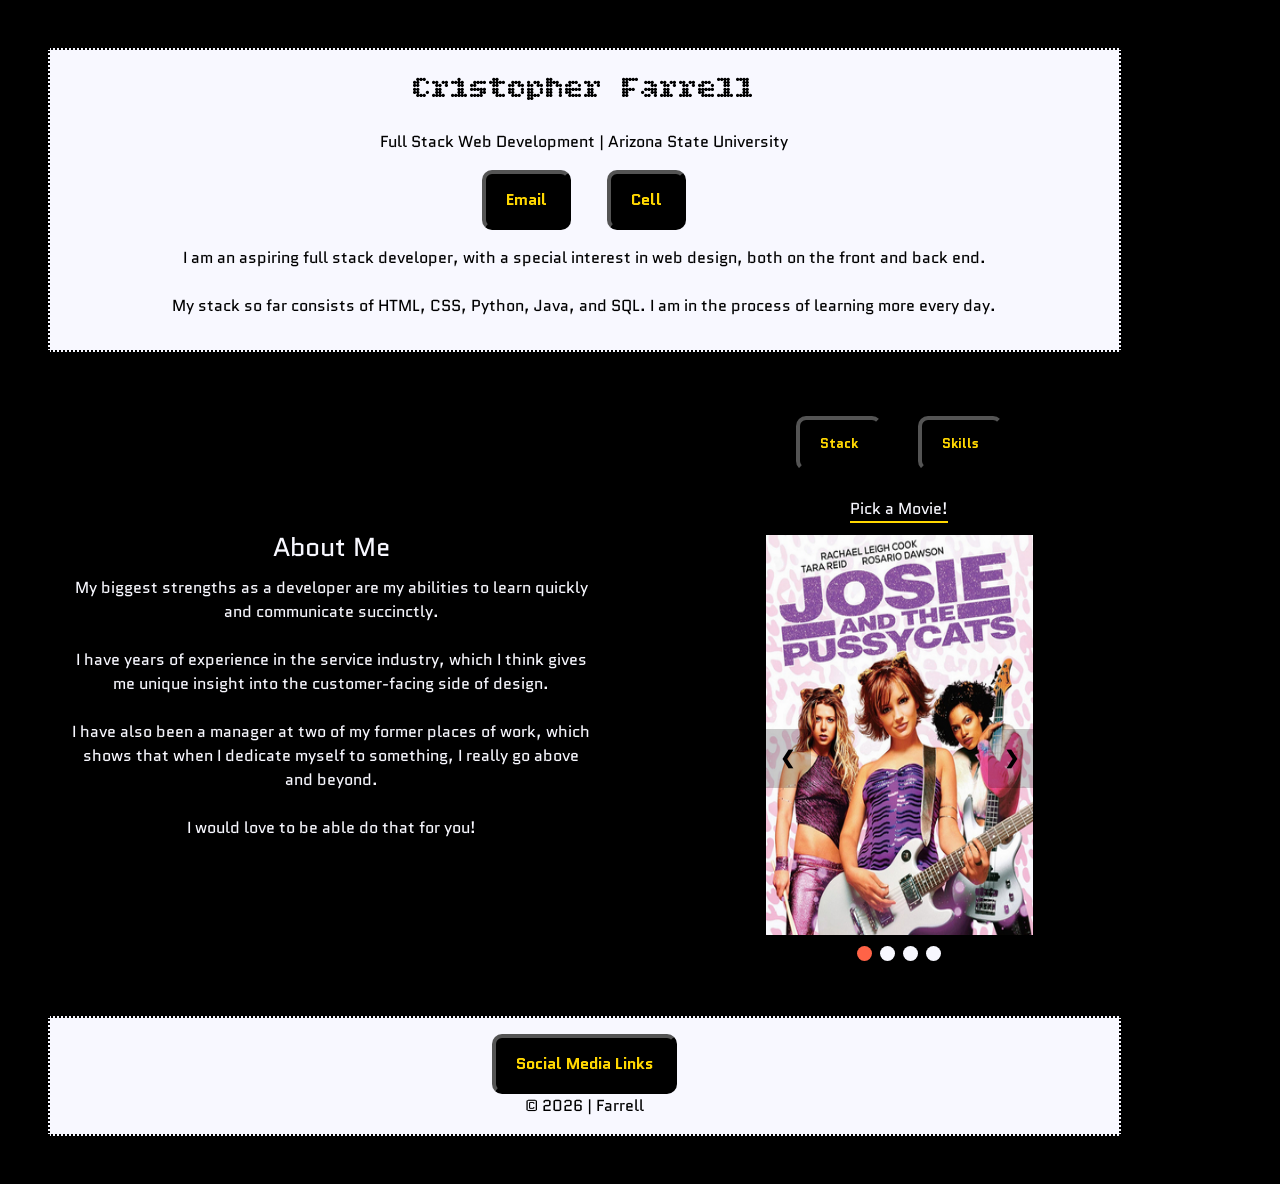
<file: index.html>
<!DOCTYPE html>
    <html lang="en">
        <head>
            <meta charset="utf-8">
            <meta name="viewport" content="width:device-width, initial-scale=1.0"> 
            <meta name="author" content="Cristopher Farrell">
            <meta name="description" content="A showcase of skills and experience related to being a full stack web developer.">
            <meta name="robots" content="index, follow">
            <title>Farrell | Portfolio</title>
            <link rel="preconnect" href="https://fonts.googleapis.com">
            <link rel="preconnect" href="https://fonts.gstatic.com" crossorigin>
            <link href="https://fonts.googleapis.com/css2?family=Quantico:ital,wght@0,400;0,700;1,400;1,700&display=swap" rel="stylesheet">
            <link rel="preconnect" href="https://fonts.googleapis.com">
            <link rel="preconnect" href="https://fonts.gstatic.com" crossorigin>
            <link href="https://fonts.googleapis.com/css2?family=Bitcount+Grid+Double:wght@100..900&display=swap" rel="stylesheet">
            <link rel="stylesheet" href="styles/styles.css">
        </head>
        <body>
            <header>
                <h1>Cristopher Farrell</h1>
                <p>Full Stack Web Development | Arizona State University</p>
                <div id="top_buttons">
                    <a href="mailto:cfarre24@asu.edu" class="button">Email</a>
                    <a href="tel:+14239307454" class="button">Cell</a>
                </div>
                <p>
                    I am an aspiring full stack developer, with a special interest in web design, both on the front and back end.<br><br>
                    My stack so far consists of HTML, CSS, Python, Java, and SQL. I am in the process of learning more every day.
                </p>
            </header>
            <section id="blurb">
                <h2>About Me</h2>
                <p>
                    My biggest strengths as a developer are my abilities to learn quickly and communicate succinctly.<br><br>
                    I have years of experience in the service industry, which I think gives me unique insight into the customer-facing
                    side of design.<br><br> 
                    I have also been a manager at two of my former places of work, which shows that when I dedicate myself
                    to something, I really go above and beyond.<br><br> 
                    I would love to be able do that for you!
                </p>
            </section>
            <section id="skills_examples">
                <div id="middle_buttons">
                    <div class="dropdown">
                        <button class="button">Stack</button>
                        <div class="dropdown_content">
                            Front End:<br>HTML<br>CSS<br>JavaScript<br><br>
                            Back End:<br>Python<br>Java<br>SQL
                        </div>
                    </div>
                    <div class="dropdown">
                        <button class="button">Skills</button>
                        <div class="dropdown_content">
                            Software:<br>Illustrator<br>Photoshop<br>InDesign<br>Figma<br><br>
                            People:<br>Communication<br>Problem Solving<br>Meticulousness 
                        </div>
                    </div>
                </div>
                <p>Pick a Movie!</p>
                <div id="posters">
                    <div class="movie_poster fade">
                        <a href="pages/josie.html">
                        <img src="images/josie_assets/josie-poster.jpg" alt="Josie & the Pussycats movie poster"></a>
                    </div>
                    <div class="movie_poster fade">
                        <a href="pages/menu.html">
                            <img src="images/menu_assets/menu-poster.jpg" alt="The Menu movie poster"></a>
                    </div>
                    <div class="movie_poster fade">
                        <a href="pages/nine.html">
                            <img src="images/9_assets/nine-poster.jpg" alt="Nine movie poster"></a>
                    </div>
                    <div class="movie_poster fade">
                        <a href="pages/turbo.html">
                            <img src="images/turbo_assets/turbo-kid-poster.jpg" alt="Turbo Kid movie poster"></a>
                    </div>
                    <a class="prev" onclick="plusSlides(-1)">&#10094</a>
                    <a class="next" onclick="plusSlides(1)">&#10095</a>
                    <div style="text-align:center">
                        <span class="dot" onclick="currentSlide(1)"></span>
                        <span class="dot" onclick="currentSlide(2)"></span>
                        <span class="dot" onclick="currentSlide(3)"></span>
                        <span class="dot" onclick="currentSlide(4)"></span>
                    </div>
                </div>
                <script>
                    let slideIndex = 1;
                    showSlides(slideIndex);

                    function plusSlides(n) {
                        showSlides(slideIndex += n);
                    }

                    function currentSlide(n) {
                        showSlides(slideIndex = n);
                    }

                    function showSlides(n) {
                        let i;
                        let slides = document.getElementsByClassName("movie_poster");
                        let dots = document.getElementsByClassName("dot");
                        if (n > slides.length) {slideIndex = 1}
                        if (n < 1) {slideIndex = slides.length}
                        for (i = 0; i < slides.length; i++) {
                            slides[i].style.display = "none";
                        }
                        for (i = 0; i < dots.length; i++) {
                            dots[i].className = dots[i].className.replace(" active", "");
                        }
                        slides[slideIndex-1].style.display = "block";
                        dots[slideIndex-1].className += " active";
                    }
                </script>
            </section>
            <footer>
                <a href="#" class="button">Social Media Links</a>
                <p> &copy; 2026 | Farrell</p>
            </footer>
        </body>
    </html>
</file>
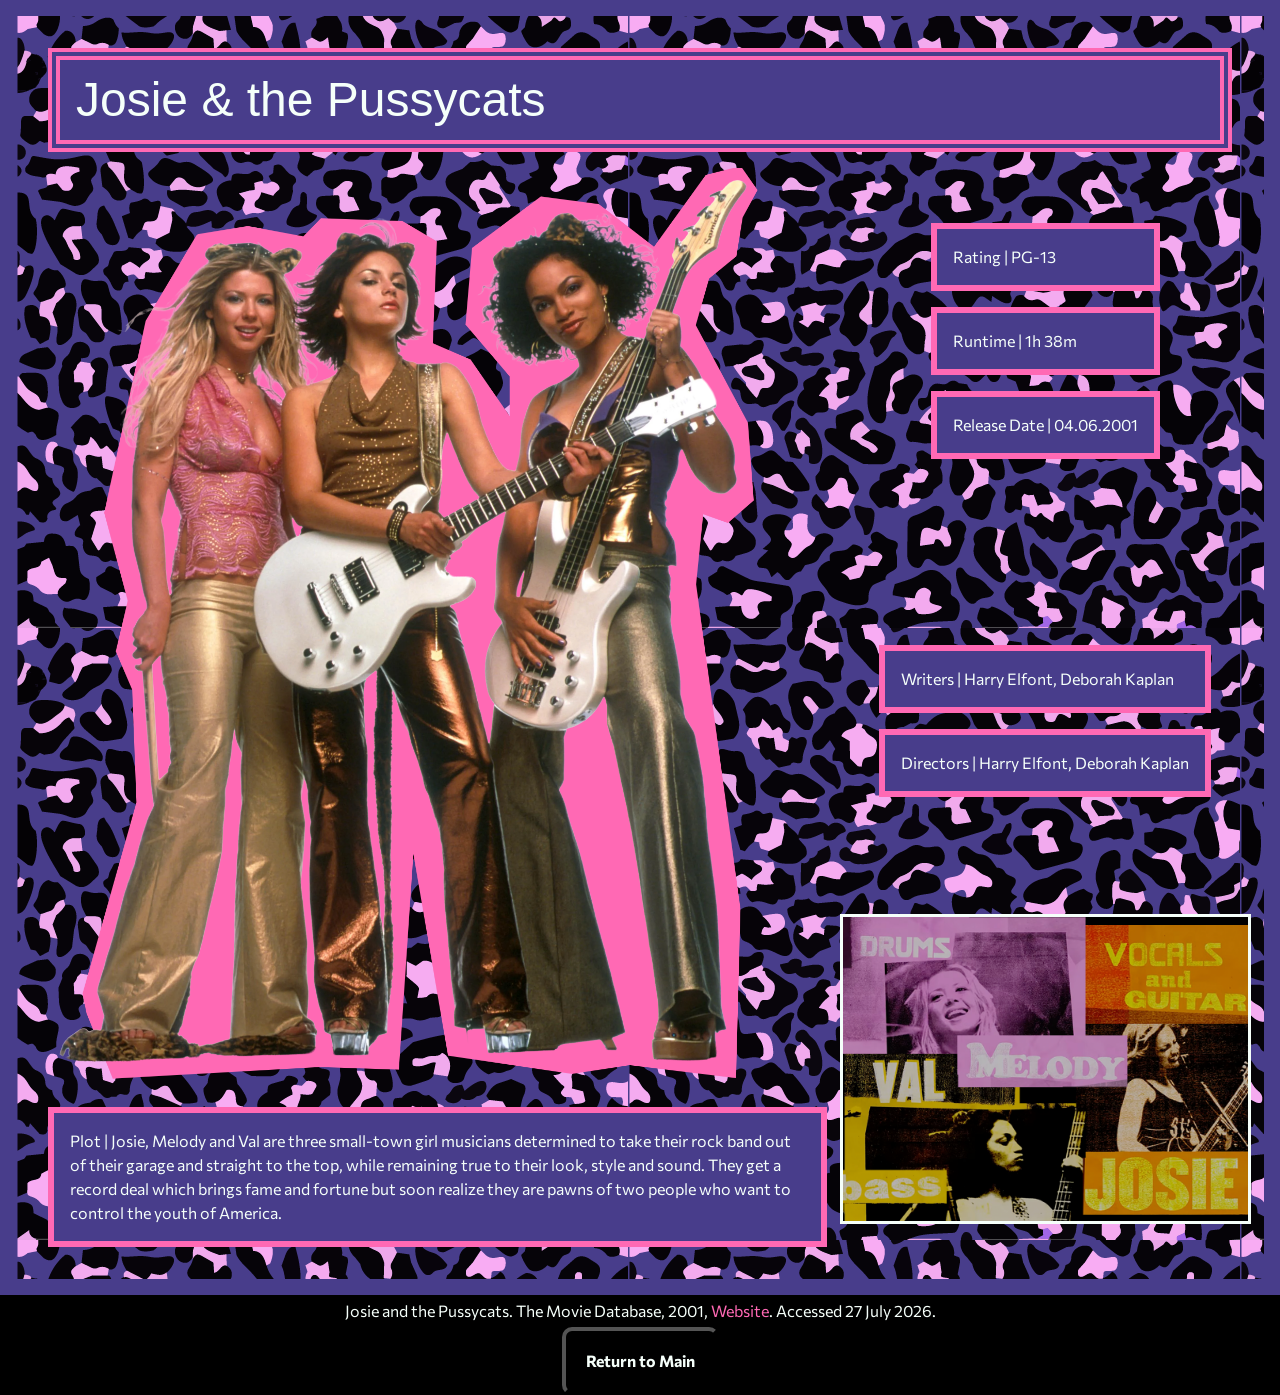
<file: pages/josie.html>
<!DOCTYPE html>
<html lang="en">
    <head>
        <meta charset="utf-8">
        <meta name="viewport" content="width:device-width, initial-scale=1.0"> 
        <meta name="author" content="Cristopher Farrell">
        <meta name="description" content="A summary of the film Turbo Kid.">
        <meta name="robots" content="index, follow">
        <title>Josie & the Pussycats | Farrell</title>
        <link rel="preconnect" href="https://fonts.googleapis.com">
        <link rel="preconnect" href="https://fonts.gstatic.com" crossorigin>
        <link href="https://fonts.googleapis.com/css2?family=Commissioner:wght@100..900&family=Slackey&display=swap" rel="stylesheet">
        <link rel="stylesheet" href="../styles/josie_styles.css">
    </head>
    <body>
        <main>
            <header>
                <h1>Josie & the Pussycats</h1>
            </header>
            <div id="middle">
                <div id="r_r_r">
                    <p>Rating | PG-13</p>
                    <p>Runtime | 1h 38m</p>
                    <p>Release Date | 04.06.2001</p>
                </div>
                <img src="../images/josie_assets/pussycats_names.png" alt="Gals w their names and instruments.">
                <div id="w_d">
                    <p>Writers | Harry Elfont, Deborah Kaplan</p>
                    <p>Directors | Harry Elfont, Deborah Kaplan</p>
                </div>
            </div>
            <img class="glam_shot" src="../images/josie_assets/josie_glam_shot.png" alt="Josie, Mel, and Val with a pink background.">
            <div id="plot">
                <p>
                    Plot | Josie, Melody and Val are three small-town girl musicians determined to take their rock band out of their garage and straight to the top, 
                    while remaining true to their look, style and sound. They get a record deal which brings fame and fortune but soon realize they are pawns of 
                    two people who want to control the youth of America.
                </p>
            </div>
        </main>
        <footer>
            <p><cite>Josie and the Pussycats.</cite> The Movie Database, 2001, <a href="https://www.themoviedb.org/movie/19366-josie-and-the-pussycats?language=en-US">Website</a>. Accessed 27 July 2026.</p>
            <a href="../index.html" class="button">Return to Main</a>
        </footer>
    </body>
</html>
</file>
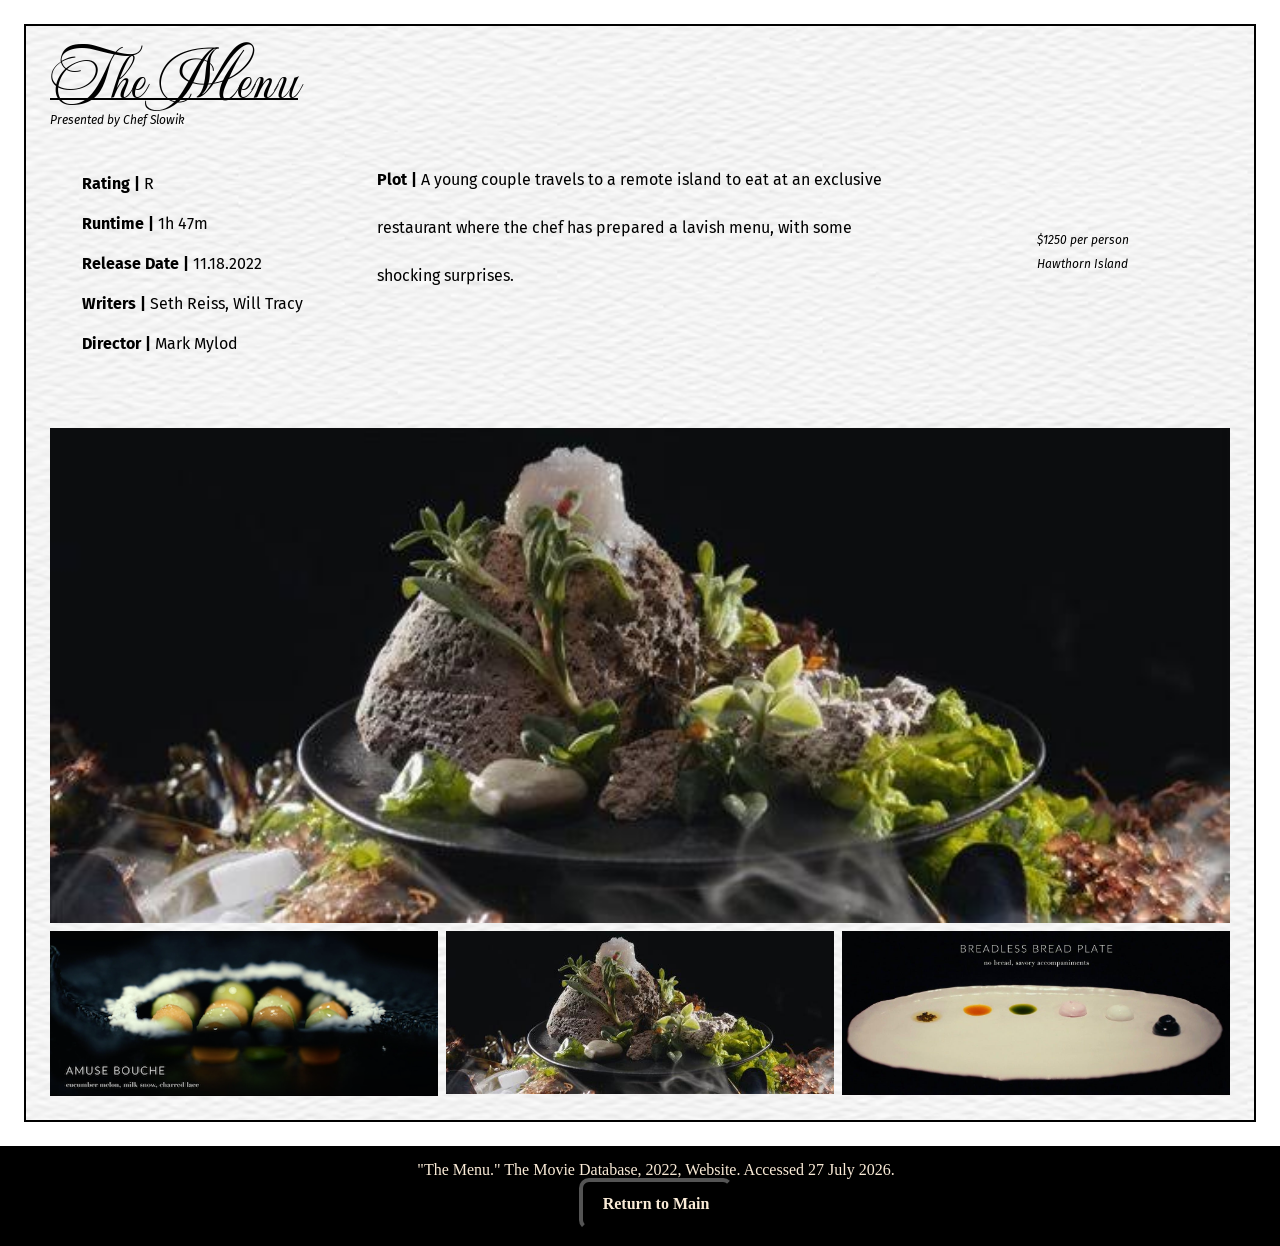
<file: pages/menu.html>
<!DOCTYPE html>
<html lang="en">
    <head>
        <meta charset="utf-8">
        <meta name="viewport" content="width:device-width, initial-scale=1.0"> 
        <meta name="author" content="Cristopher Farrell">
        <meta name="description" content="A summary of the film Turbo Kid.">
        <meta name="robots" content="index, follow">
        <title>The Menu | Farrell</title>
        <link rel="preconnect" href="https://fonts.googleapis.com">
        <link rel="preconnect" href="https://fonts.gstatic.com" crossorigin>
        <link href="https://fonts.googleapis.com/css2?family=Fira+Sans:ital,wght@0,100;0,200;0,300;0,400;0,500;0,600;0,700;0,800;0,900;1,100;1,200;1,300;1,400;1,500;1,600;1,700;1,800;1,900&family=Mea+Culpa&display=swap" rel="stylesheet">
        <link rel="stylesheet" href="../styles/menu.css">
    </head>
    <body>
        <main class="w3-container">
            <header>
                <h1>The Menu</h1>
                <p>Presented by Chef Slowik</p>
            </header>
            <div id="middle">
                <div id="r_r_r">
                    <p><span class="bolded">Rating |</span> R</p>
                    <p><span class="bolded">Runtime |</span> 1h 47m</p>
                    <p><span class="bolded">Release Date |</span> 11.18.2022</p>
                </div>
                <div id="w_d">
                    <p><span class="bolded">Writers |</span> Seth Reiss, Will Tracy</p>
                    <p><span class="bolded">Director |</span> Mark Mylod</p>
                </div>
            </div>
            <div class="dishes">
                <img class="mySlides" src="../images/menu_assets/amuse_bouche.png" alt="Amuse bouche - cucumber melon, milk snow, charred lace." style="width:100%;display:none">
                <img class="mySlides" src="../images/menu_assets/first_course.jpeg" alt="The Island - consists of plants from around the island, rocks from the shore, and barely frozen, filtered seawater that continuously flavors the dish as it melts." style="width:100%">
                <img class="mySlides" src="../images/menu_assets/breadless_bread_plate.jpg" alt="No bread, savory accompaniments." style="width:100%;display:none">

                <div class="w3-grid w3-section" style="grid-template-columns:repeat(3,1fr); gap:8px;">
                    <img class="demo w3-opacity w3-hover-opacity-off" src="../images/menu_assets/amuse_bouche.png" alt="Amuse bouche - cucumber melon, milk snow, charred lace." style="width:100%;cursor:pointer" onclick="currentDiv(1)" style="grid-area:1/1">
                    <img class="demo w3-opacity w3-hover-opacity-off" src="../images/menu_assets/first_course.jpeg" alt="The Island - consists of plants from around the island, rocks from the shore, and barely frozen, filtered seawater that continuously flavors the dish as it melts." style="width:100%;cursor:pointer" onclick="currentDiv(2)" style="grid-area:1/2">
                    <img class="demo w3-opacity w3-hover-opacity-off" src="../images/menu_assets/breadless_bread_plate.jpg" alt="No bread, savory accompaniments." style="width:100%;cursor:pointer" onclick="currentDiv(3)" style="grid-area:1/3">
                </div>
            </div>
            <script>
                let slideIndex = 2;

                function currentDiv(n) {
                    showDivs(slideIndex = n);
                }

                function showDivs(n) {
                    const slides = document.querySelectorAll(".mySlides");
                    const dots = document.querySelectorAll(".demo");

                    if (n > slides.length) {
                        slideIndex = 1;
                    }

                    if (n < 1) {
                        slideIndex = slides.length;
                    }

                    slides.forEach(slide => {
                        slide.style.display = "none";
                    });

                    dots.forEach(dot => {
                        dot.classList.remove("w3-opacity-off");
                    });

                    slides[slideIndex - 1].style.display = "block";
                    dots[slideIndex - 1].classList.add("w3-opacity-off");
                }
                
                showDivs(slideIndex);
            </script>
            <div id="plot">
                <p>
                    <span class="bolded">Plot |</span> A young couple travels to a remote island to eat at an exclusive restaurant where the chef has prepared a lavish menu, with some 
                    shocking surprises.
                </p>
            </div>
            <div id="menu_info">
                <p>$1250 per person</p>
                <p>Hawthorn Island</p>
            </div>
        </main>
        <footer>
            <p>"The Menu." The Movie Database, 2022, <a href="https://www.themoviedb.org/movie/593643-the-menu?language=en-US">Website</a>. Accessed 27 July 2026.</p>
            <a href="../index.html" class="button">Return to Main</a>
        </footer>
    </body>
</html>
</file>
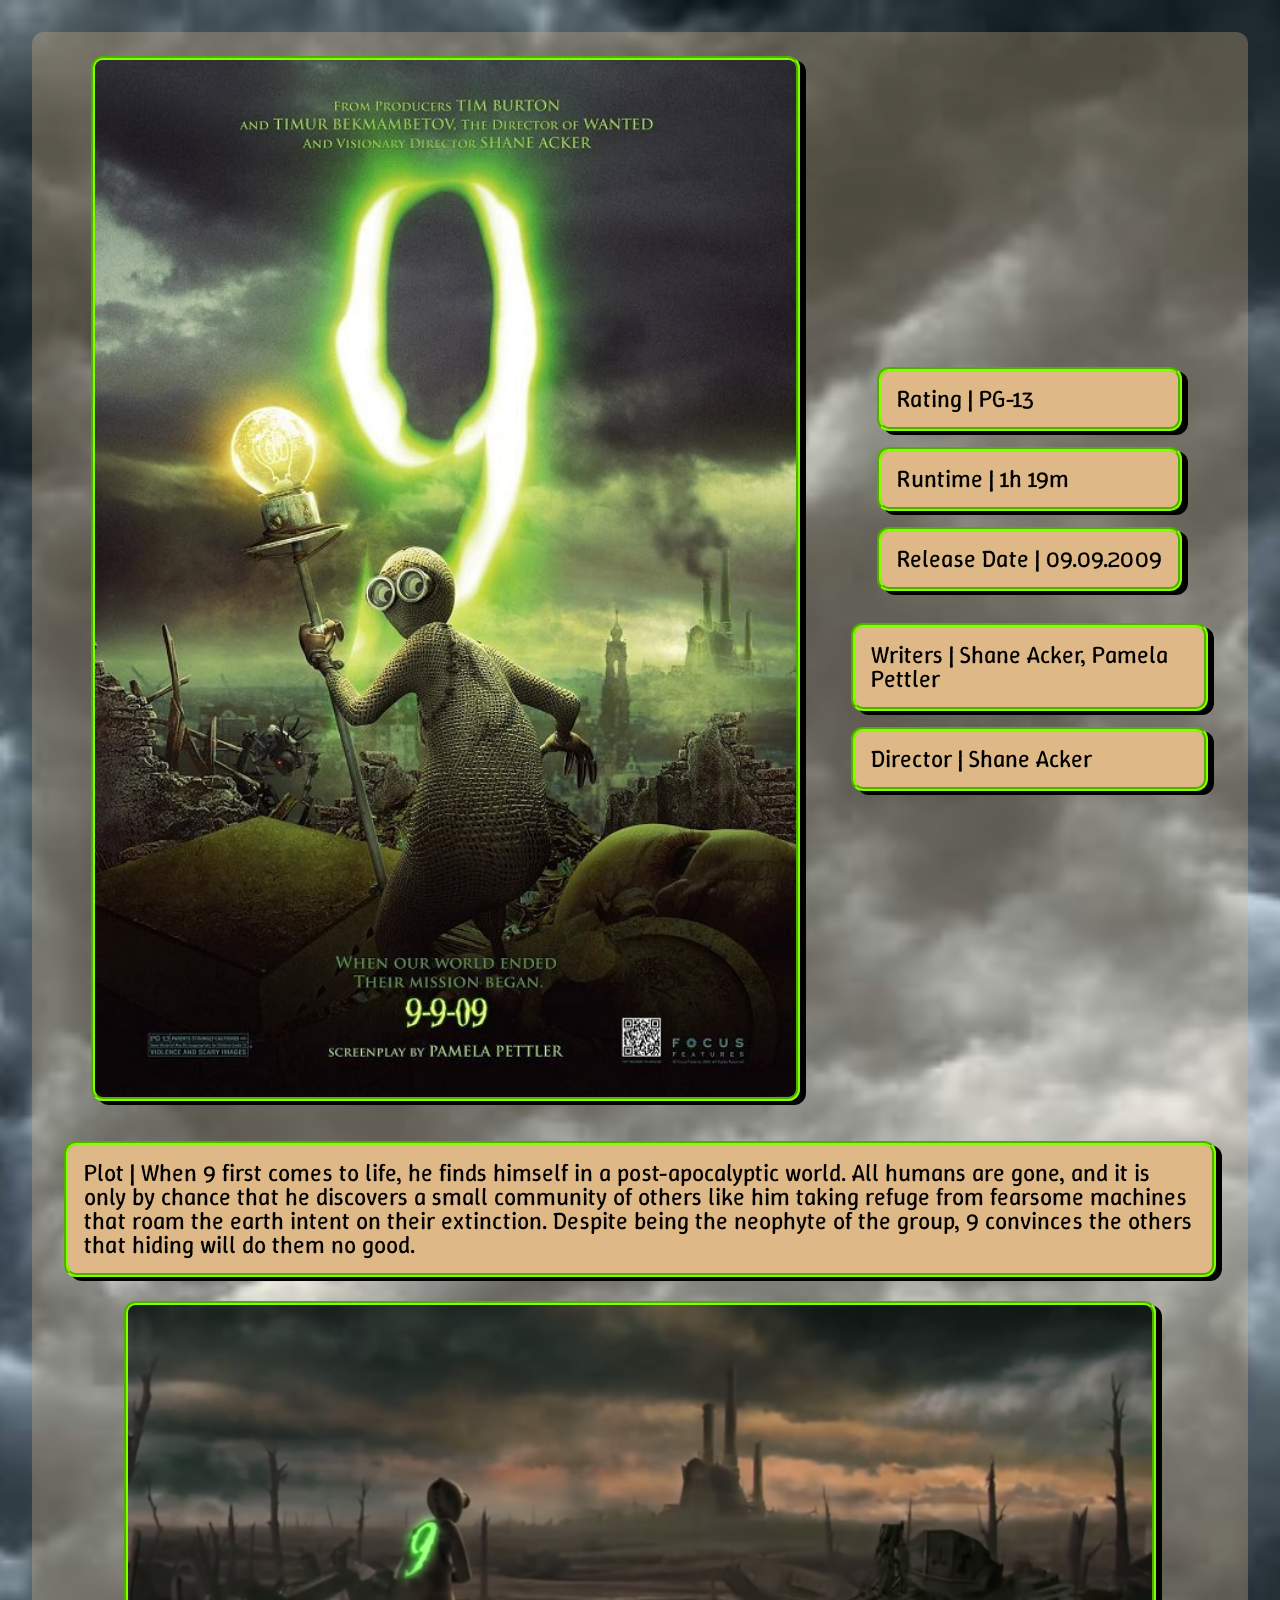
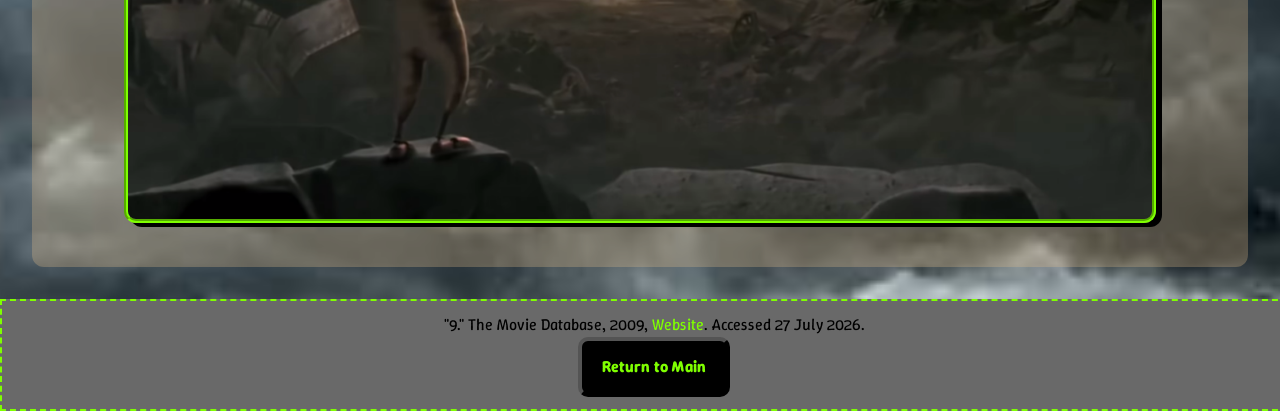
<file: pages/nine.html>
<!DOCTYPE html>
<html lang="en">
    <head>
        <meta charset="utf-8">
        <meta name="viewport" content="width:device-width, initial-scale=1.0"> 
        <meta name="author" content="Cristopher Farrell">
        <meta name="description" content="A summary of the film Turbo Kid.">
        <meta name="robots" content="index, follow">
        <title>9 | Farrell</title>
        <link rel="preconnect" href="https://fonts.googleapis.com">
        <link rel="preconnect" href="https://fonts.gstatic.com" crossorigin>
        <link href="https://fonts.googleapis.com/css2?family=Rubik+Glitch&family=Winky+Rough&display=swap" rel="stylesheet">
        <link rel="stylesheet" href="../styles/nine.css">
    </head>
    <body>
        <main>
            <div id="title_poster">
                <h1>9</h1>
                <img src="../images/9_assets/nine.jpg" alt="9 movie poster">
            </div>
            <div id="middle">
                <div id="r_r_r">
                    <p>Rating | PG-13</p>
                    <p>Runtime | 1h 19m</p>
                    <p>Release Date | 09.09.2009</p>
                </div>
                <div id="w_d">
                    <p>Writers | Shane Acker, Pamela Pettler</p>
                    <p>Director | Shane Acker</p>
                </div>
            </div>
            <div id="plot">
                <img src="../images/9_assets/9_landscape.png" alt="Landscape image of 9">
                <p>
                    Plot | When 9 first comes to life, he finds himself in a post-apocalyptic world. All humans are gone, and it is only by chance that he discovers 
                    a small community of others like him taking refuge from fearsome machines that roam the earth intent on their extinction. Despite being the 
                    neophyte of the group, 9 convinces the others that hiding will do them no good.
                </p>
            </div>
        </main>
        <footer>
            <p>"9." The Movie Database, 2009, <a href="https://www.themoviedb.org/movie/12244-9?language=en-US">Website</a>. Accessed 27 July 2026.</p>
            <a href="../index.html" class="button">Return to Main</a>
        </footer>
    </body>
</html>
</file>
<file: styles/styles.css>
/* CSS BY CRISTOPHER FARRELL */
/* UPDATED 09.23.2026 */

/*** CSS RESET ***/

/* http://meyerweb.com/eric/tools/css/reset/ 
   v2.0 | 20110126
   License: none (public domain)
*/

html, body, div, span, applet, object, iframe,
h1, h2, h3, h4, h5, h6, p, blockquote, pre,
a, abbr, acronym, address, big, cite, code,
del, dfn, em, img, ins, kbd, q, s, samp,
small, strike, strong, sub, sup, tt, var,
b, u, i, center,
dl, dt, dd, ol, ul, li,
fieldset, form, label, legend,
table, caption, tbody, tfoot, thead, tr, th, td,
article, aside, canvas, details, embed, 
figure, figcaption, footer, header, hgroup, 
menu, nav, output, ruby, section, summary,
time, mark, audio, video {
	margin: 0;
	padding: 0;
	border: 0;
	font-size: 100%;
	font: inherit;
	vertical-align: baseline;
}
/* HTML5 display-role reset for older browsers */
article, aside, details, figcaption, figure, 
footer, header, hgroup, menu, nav, section {
	display: block;
}
body {
	line-height: 1;
}
ol, ul {
	list-style: none;
}
blockquote, q {
	quotes: none;
}
blockquote:before, blockquote:after,
q:before, q:after {
	content: '';
	content: none;
}
table {
	border-collapse: collapse;
	border-spacing: 0;
}

/*** ROOT STYLES ***/
:root {
--black: rgb(0, 0, 0);
--gold: rgb(255, 215, 0);
--gray: rgb(220, 220, 220);
--white: rgb(248, 248, 255);
--reddish: rgb(255, 99, 71);
--main-font: "Quantico", sans-serif;
--bit-font: "Bitcount Grid Double", system-ui;
}

/*** UNIVERSAL STYLES ***/
body {
    background-color: var(--black);
}

body, header, section, footer {
    font-family: var(--main-font);
    font-size: medium;
    color: var(--black);
    display: flex;
    flex-direction: column;
    align-items: center;
    justify-content: center;
    padding: 1rem;
    margin: 1rem;
    line-height: 1.5;
    width: 90%;
}

h1 {
    font-size: 2rem;
    font-family: var(--bit-font);
}

.button {
    text-decoration: none;
    text-align: center;
    background-color: var(--black);
    color: var(--gold);
    padding: 14px 20px;
    display: inline-block;
    font-weight: bold;
    border-radius: 10px;
    border: 4px var(--black) outset;
    transition: background-color 0.3s ease;
}

.button:hover {
    background-color: var(--gold);
    color: var(--black);
}


header, footer {
    background-color: var(--white);
    border: 2px dotted var(--black);
}

#blurb h2 {
    font-size: 1.6rem;
    padding-bottom: 10px;
}

#blurb {
    color: var(--white);
    margin: 0 1.5rem;
}

#skills_examples p {
    color: var(--white);
    margin: 10px;
    border-bottom: 2px var(--gold) solid;
}

button {
    font-family: var(--main-font);
}

.dropdown {
    position: relative;
    display: inline-block;
    padding: 1rem;
}

.dropdown_content {
    display: none;
    position: absolute;
    left: -20px;
    background-color: var(--white);
    border-radius: 10px;
    min-width: 10rem;
    box-shadow: 0px 8px 16px 0px rgba(0,0,0,0.2);
    z-index: 1;
}

.dropdown:hover .dropdown_content{
    display: flex;
    align-items: center;
    justify-content: center;
    color: var(--black);
}

#posters {
        display: block;
        align-items: center;
        justify-content: center;
        max-width: 1000px;
        position: relative;
        margin: auto;
    }

.movie_poster {
    display: none;
}

.prev, .next {
    cursor: pointer;
    position: absolute;
    top: 50%;
    width: auto;
    margin-top: -22px;
    padding: 16px;
    color: var(--black);
    background-color: rgba(0,0,0,0.2);
    font-weight: bold;
    font-size: 18px;
    transition: 0.6s ease;
    border-radius: 0 3px 3px 0;
    user-select: none;
}

.next {
    right: 0;
    border-radius: 3px 0 0 3px;
}

.prev:hover, .next:hover {
    background-color: var(--gold);
}

.dot {
    cursor: pointer;
    height: 15px;
    width: 15px;
    margin: 0 2px;
    background-color: var(--white);
    border-radius: 50%;
    display: inline-block;
    transition: background-color 0.6s ease;
}   

.active, .dot:hover {
    background-color: var(--reddish);
}

.fade {
    animation-name: fade;
    animation-duration: 1.5s;
}

@keyframes fade {
    from {opacity: .4}
    to {opacity: 1}
}

img {
    height: 25rem;
    width: auto;
    aspect-ratio: 2 / 3;
    max-width: 100%;
    border: 2px var(--black) solid;
}


p {
    text-align: center;
}

header p {
    padding: 1rem 0;
}

#top_buttons a, #middle_buttons a{
    margin: 0 1rem;
}

/*** MED SCREENS ***/
@media (min-width: 768px) {
   body {
    display: grid;
    grid-template-columns: 1fr 1fr;
   }

   header {
    grid-area: 1 / span 2;
   }

   footer {
    grid-area: 3 / span 2;
   }
}


/*** LARGE SCREENS ***/
@media (min-width: 1200px) {
    
}
</file>
<file: styles/josie_styles.css>
/* CSS BY CRISTOPHER FARRELL */
/* UPDATED 09.22.2026 */

/*** CSS RESET ***/

/* http://meyerweb.com/eric/tools/css/reset/ 
   v2.0 | 20110126
   License: none (public domain)
*/

html, body, div, span, applet, object, iframe,
h1, h2, h3, h4, h5, h6, p, blockquote, pre,
a, abbr, acronym, address, big, cite, code,
del, dfn, em, img, ins, kbd, q, s, samp,
small, strike, strong, sub, sup, tt, var,
b, u, i, center,
dl, dt, dd, ol, ul, li,
fieldset, form, label, legend,
table, caption, tbody, tfoot, thead, tr, th, td,
article, aside, canvas, details, embed, 
figure, figcaption, footer, header, hgroup, 
menu, nav, output, ruby, section, summary,
time, mark, audio, video {
	margin: 0;
	padding: 0;
	border: 0;
	font-size: 100%;
	font: inherit;
	vertical-align: baseline;
}
/* HTML5 display-role reset for older browsers */
article, aside, details, figcaption, figure, 
footer, header, hgroup, menu, nav, section {
	display: block;
}
body {
	line-height: 1;
}
ol, ul {
	list-style: none;
}
blockquote, q {
	quotes: none;
}
blockquote:before, blockquote:after,
q:before, q:after {
	content: '';
	content: none;
}
table {
	border-collapse: collapse;
	border-spacing: 0;
}

/*** ROOT STYLES ***/
:root {
    --dark-blue: rgb(72, 61, 139);
    --pink: #ff69b4;
    --white: rgb(245,255,250);
    --black: rgb(0, 0, 0);
    --main-font: "Commissioner", sans-serif;
    --title-font: "Slackey", sans-serif;
}

/*** UNIVERSAL STYLES ***/

body {
    background-color: var(--dark-blue);
    font-family: var(--main-font);
    font-size: 1rem;
    line-height: 1.5rem;
}

main { 
    margin: 1rem;
    padding: 1rem;
    background-image: url("../images/josie_assets/leopard-texture.png");
    display: grid;
    grid-template-columns: 1fr 1fr;
}

header {
    grid-area: 1 / span 2;
    line-height: 2rem;
}

h1 {
    font-family: var(--title-font);
    font-size: 2rem;
    justify-self: center;
}

img { 
    width: 85vw;
    height: auto;
    max-width: 90%;
}

.glam_shot {
    grid-area: 2 / span 2;
}

#middle {
    grid-area: 3 / span 2;
    display: grid;
    grid-template-columns: repeat(3, 1fr);
    place-items: center;
}

#middle img {
    width: 75vw;
    height: auto;
    max-width: 80%;
    grid-area: 4 / span 3;
    border: 3px var(--white) solid;
}

#r_r_r {
    grid-area: 1 / span 3;
}

#w_d { 
    grid-area: 3 / span 3;
}

#plot {
    grid-area: 4 / span 2;
}

header, #r_r_r p, #w_d p, #plot {
    padding: 1rem;
    margin: 1rem;
    background-color: var(--dark-blue);
    color: var(--white);
    border: 12px var(--pink) double; 
}

#r_r_r p, #w_d p, #plot {
    border: 6px var(--pink) solid; 
}


footer {
    background-color: var(--black);
    color: var(--white);
    line-height: 2rem;
    width: 100%;
    display: flex;
    flex-direction: column;
    align-items: center;
}

footer a {
    text-decoration: none;
    color: var(--pink);
}

.button {
    text-decoration: none;
    text-align: center;
    background-color: var(--black);
    color: var(--white);
    padding: 14px 20px;
    display: inline-block;
    font-weight: bold;
    border-radius: 10px;
    border: 4px var(--black) outset;
    transition: background-color 0.3s ease;
}

.button:hover {
    background-color: var(--white);
    color: var(--black);
}

/*** MED SCREENS ***/

@media (min-width: 768px) {
    h1 {
        font-size: 2.5rem;
        line-height: 3rem;
    }

    main {
        grid-template-columns: repeat(3, 1fr);
    }

    header {
        grid-area: 1 / span 3;
        place-content: center;
    }

    .glam_shot {
        grid-area: 2 / span 2;
    }

    #middle {
        grid-area: 2 / 3 / span 3;
    }

}

@media (min-width: 1024px) {
    h1 {
        font-size: 3rem;
    }

    #middle {
        justify-content: space-around;
    }

    #middle img {
        margin-top: 1.5rem;
        max-width: 100%;
    }

}
</file>
<file: styles/menu.css>
/* CSS BY CRISTOPHER FARRELL */
/* UPDATED 09.23.2026 */

/*** CSS RESET ***/

/* http://meyerweb.com/eric/tools/css/reset/ 
   v2.0 | 20110126
   License: none (public domain)
*/

html, body, div, span, applet, object, iframe,
h1, h2, h3, h4, h5, h6, p, blockquote, pre,
a, abbr, acronym, address, big, cite, code,
del, dfn, em, img, ins, kbd, q, s, samp,
small, strike, strong, sub, sup, tt, var,
b, u, i, center,
dl, dt, dd, ol, ul, li,
fieldset, form, label, legend,
table, caption, tbody, tfoot, thead, tr, th, td,
article, aside, canvas, details, embed, 
figure, figcaption, footer, header, hgroup, 
menu, nav, output, ruby, section, summary,
time, mark, audio, video {
	margin: 0;
	padding: 0;
	border: 0;
	font-size: 100%;
	font: inherit;
	vertical-align: baseline;
}
/* HTML5 display-role reset for older browsers */
article, aside, details, figcaption, figure, 
footer, header, hgroup, menu, nav, section {
	display: block;
}
body {
	line-height: 1;
}
ol, ul {
	list-style: none;
}
blockquote, q {
	quotes: none;
}
blockquote:before, blockquote:after,
q:before, q:after {
	content: '';
	content: none;
}
table {
	border-collapse: collapse;
	border-spacing: 0;
}

/*** ROOT STYLES ***/
:root {
    --black: rgb(0, 0, 0);
    --tan: rgb(250, 235, 215);
    --main-font: "Fira Sans", sans-serif;
    --title-font: "Mea Culpa", cursive;
}

/***   UNIVERSAL STYLES   ***/
main {
    background-image: url("../images/menu_assets/paper_texture_white.avif");
    background-size: cover;
    background-repeat: no-repeat;
    padding: 1.5rem;
    margin: 1.5rem;
    display: flex;
    flex-direction: column;
    align-items: center;
    justify-content: center;
    font-family: var(--main-font);
    font-size: 1rem;
    line-height: 1.5rem;
    color: var(--black);
    border: 2px var(--black) solid;
}

h1 {
    padding-top: 1rem;
    font-size: 3rem;
    font-family: var(--title-font);
    justify-content: center;
    margin-bottom: 0.5rem;
    padding-bottom: 0.5rem;
    border-bottom: 2px var(--black) solid;
}

header p, #menu_info {
    justify-self: center;
    font-style: italic;
    font-size: 0.75rem;
}

.bolded {
    font-weight: bold;
}

#middle, #plot {
    padding: 1rem;
    margin: 1rem;
}

footer {
    display: flex;
    flex-direction: column;
    align-items: center;
    justify-content: center;
    width: 90%;
    background-color: var(--black);
    color: var(--tan);
    padding: 1rem;
}

footer a {
    text-decoration: none;
    color: var(--green);
}

.button {
    text-decoration: none;
    text-align: center;
    background-color: var(--black);
    color: var(--tan);
    padding: 14px 20px;
    display: inline-block;
    font-weight: bold;
    border-radius: 10px;
    border: 4px var(--black) outset;
    transition: background-color 0.3s ease;
}

.button:hover {
    background-color: var(--tan);
    color: var(--black);
}

.dishes {
    max-width: 1200px
}

.w3-grid {
    padding-top: 8px;
    display: grid;
}

/***   MED SCREEN STYLES   ***/
@media (min-width: 768px) {
    h1{ 
        font-size: 4rem;
    }

    main {
        display: grid;
        grid-template-columns: repeat(3, 1 fr);
        place-items: start left;
    }

    header {
        grid-area: 1 / span 3;
    }

    header p {
        justify-self: left;
    }

    .dishes {
        padding-top: 2rem;
        grid-area: 2 / span 2;
    }

    #menu_info {
        margin-top: 6rem;
        grid-area: 3 / span 2;
        place-content: center;
    }

    #middle {
        grid-area: 2 / 1;
        line-height: 2.5rem;
    }

    #plot { 
        padding-top: 0.5rem;
        grid-area: 3 / 1;
        line-height: 2rem;
    }

    footer {
        width: 100%;
    }
}

/***   LARGE SCREEN STYLES   ***/
@media (min-width: 1024px) {
    main {
        grid-template-columns: repeat(4, 1fr);
    }

    header {
        grid-area: 1 / span 4;
    }

    #middle {
        grid-area: 2 / 1;
    }

    #plot {
        grid-area: 2 / span 2;
        line-height: 3rem;
    }

    #menu_info {
        grid-area: 2 / 4;
    } 

    .dishes {
        grid-area: 3 / span 4;
    }
}
</file>
<file: styles/nine.css>
/* CSS BY CRISTOPHER FARRELL */
/* UPDATED 09.23.2026 */

/*** CSS RESET ***/

/* http://meyerweb.com/eric/tools/css/reset/ 
   v2.0 | 20110126
   License: none (public domain)
*/

html, body, div, span, applet, object, iframe,
h1, h2, h3, h4, h5, h6, p, blockquote, pre,
a, abbr, acronym, address, big, cite, code,
del, dfn, em, img, ins, kbd, q, s, samp,
small, strike, strong, sub, sup, tt, var,
b, u, i, center,
dl, dt, dd, ol, ul, li,
fieldset, form, label, legend,
table, caption, tbody, tfoot, thead, tr, th, td,
article, aside, canvas, details, embed, 
figure, figcaption, footer, header, hgroup, 
menu, nav, output, ruby, section, summary,
time, mark, audio, video {
	margin: 0;
	padding: 0;
	border: 0;
	font-size: 100%;
	font: inherit;
	vertical-align: baseline;
}
/* HTML5 display-role reset for older browsers */
article, aside, details, figcaption, figure, 
footer, header, hgroup, menu, nav, section {
	display: block;
}
body {
	line-height: 1;
}
ol, ul {
	list-style: none;
}
blockquote, q {
	quotes: none;
}
blockquote:before, blockquote:after,
q:before, q:after {
	content: '';
	content: none;
}
table {
	border-collapse: collapse;
	border-spacing: 0;
}

/*** ROOT STYLES ***/
:root {
    --green: rgb(127, 255, 0);
    --gray: rgb(105, 105, 105);
    --brown: rgb(222,184,135);
    --black: rgb(0, 0, 0);
    --title-font: "Rubik Glitch", system-ui;
    --main-font: "Winky Rough", sans-serif;
}

/***    UNIVERSAL STYLES    ***/
body {
    background-image: url("../images/9_assets/dark_clouds.jpg");
    background-position: center;
    background-size: cover;
    background-repeat: no-repeat;
    font-family: var(--main-font);
    font-size: 1rem;
    line-height: 1.5rem;
}

main {
    background-color: rgba(222, 184, 135, 0.3);
    border-radius: 12px;
    display: flex;
    flex-direction: column;
    margin: 2rem;
    padding: 1.5rem;
    justify-content: center;
    align-items: center;
}

h1 {
    display: none;
}

#title_poster, #plot {
    display: flex;
    flex-direction: column;
    align-items: center;
    justify-content: center;
}

#plot img {
    margin-bottom: 1.25rem;
}

img {
    width: 80vw;
    height: auto;
    max-width: 90%;
}

img, #middle p, #plot p {
    border: 4px var(--green) groove; 
    border-radius: 12px;
    box-shadow: 6px 4px var(--black);
}

#middle p, #plot p {
    justify-content: center;
    padding: 1rem;
    margin: 0.5rem;
    background-color: var(--brown);
}

#middle {
    padding: 1.5rem 0;
    display: grid;
    grid-template-columns: 1fr 1fr;
    align-items: center;
}


.button {
    text-decoration: none;
    text-align: center;
    background-color: var(--black);
    color: var(--green);
    padding: 14px 20px;
    display: inline-block;
    font-weight: bold;
    border-radius: 10px;
    border: 4px var(--black) outset;
    transition: background-color 0.3s ease;
}

.button:hover {
    background-color: var(--green);
    color: var(--black);
}

footer {
    background-color: var(--gray);
    width: 100%;
    display: flex;
    flex-direction: column;
    align-items: center;
    border: 2px var(--green) dashed;
    padding: 0.75rem;
}

footer a {
    text-decoration: none;
    color: var(--green);
}

/***    MED SCREEN STYLES    ***/
@media (min-width: 680px) {
    main {
        display: grid;
        grid-template-columns: 1fr 1fr 1fr;
        font-size: 1.25rem;
    }

    #title_poster {
        grid-area: 1 / span 2;
    }

    #middle {
        display: flex;
        flex-direction: column;
    }

    #middle p {
        margin: 1rem;
    }

    #plot {
        padding-top: 2rem;
        grid-area: 2 / span 3;
        display: flex;
        flex-direction: column-reverse;
        gap: 1rem;
    }

}

/***    LARGE SCREEN STYLES     ***/
@media (min-width: 1200px) {
    main {
        font-size: 1.5rem;
    }
}
</file>
